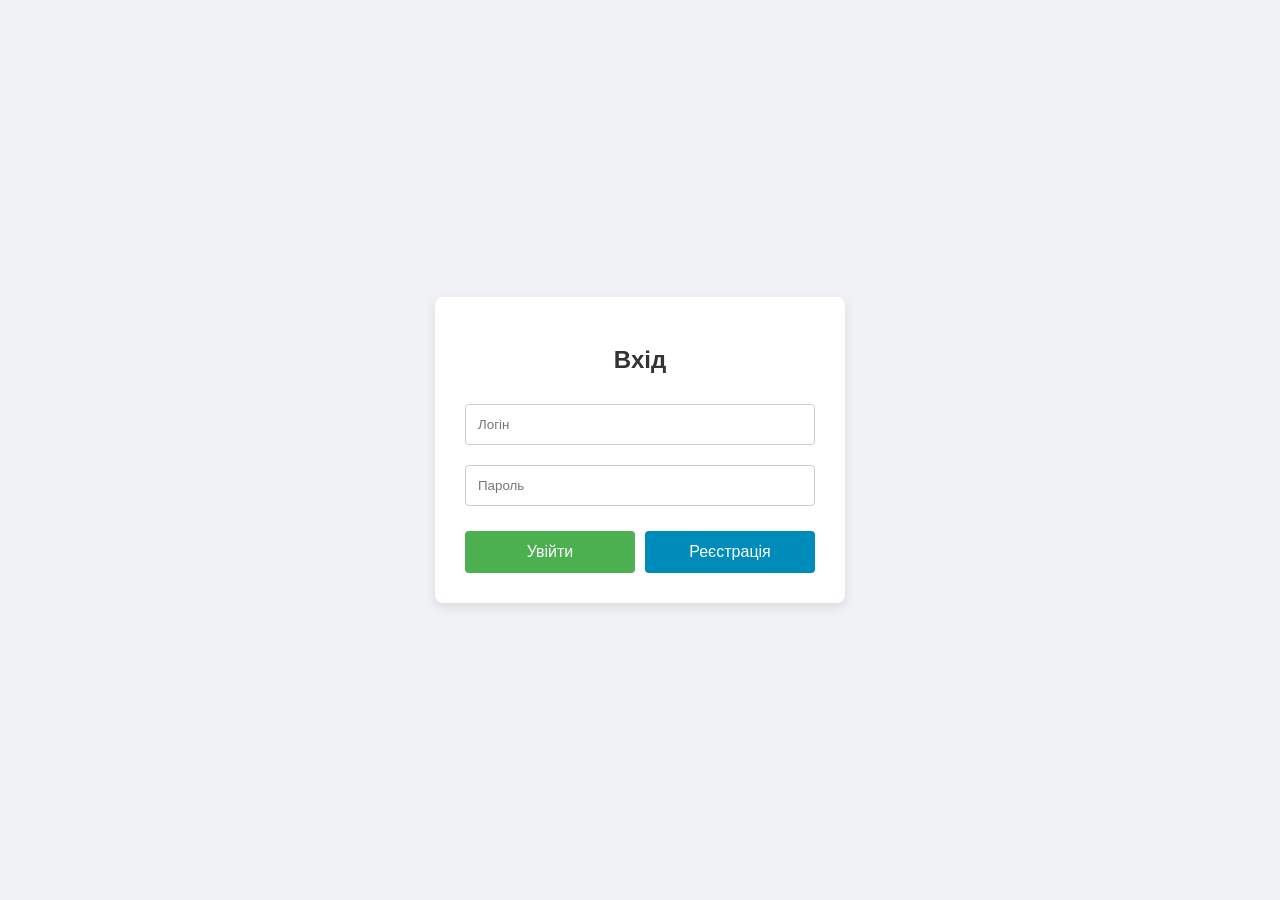
<file: app/pages/templates/login/index.html>
<!DOCTYPE html>
<html lang="uk">
<head>
    <meta charset="UTF-8">
    <meta name="viewport" content="width=device-width, initial-scale=1.0">
    <title>Вхід до системи</title>
    <style>
        /* Центрування всього контенту на сторінці */
        body {
            margin: 0;
            padding: 0;
            display: flex;
            justify-content: center;
            align-items: center;
            height: 100vh;
            background-color: #f0f2f5;
            font-family: Arial, sans-serif;
        }

        /* Контейнер форми */
        .login-container {
            background-color: #ffffff;
            padding: 30px;
            border-radius: 8px;
            box-shadow: 0 4px 12px rgba(0, 0, 0, 0.1);
            width: 100%;
            max-width: 350px;
            text-align: center;
        }

        h2 {
            margin-bottom: 20px;
            color: #333;
        }

        /* Стилі для полів вводу */
        input {
            width: 100%;
            padding: 12px;
            margin: 10px 0;
            display: inline-block;
            border: 1px solid #ccc;
            border-radius: 4px;
            box-sizing: border-box; /* Щоб padding не розширював інпут */
        }

        /* Стилі для кнопок */
        .btn-group {
            display: flex;
            gap: 10px;
            margin-top: 15px;
        }

        button {
            flex: 1;
            background-color: #4CAF50;
            color: white;
            padding: 12px;
            border: none;
            border-radius: 4px;
            cursor: pointer;
            font-size: 16px;
            transition: background-color 0.3s;
        }

        button:hover {
            background-color: #45a049;
        }

        .btn-secondary {
            background-color: #008CBA;
        }

        .btn-secondary:hover {
            background-color: #007ba8;
        }
    </style>
</head>
<body>

<div class="login-container">
    <h2>Вхід</h2>
    <form action="#">
        <input type="text" placeholder="Логін" name="username" required>
        <input type="password" placeholder="Пароль" name="password" required>

        <div class="btn-group">
            <button type="submit">Увійти</button>
            <button type="button" class="btn-secondary">Реєстрація</button>
        </div>
    </form>
</div>

</body>
</html>
</file>
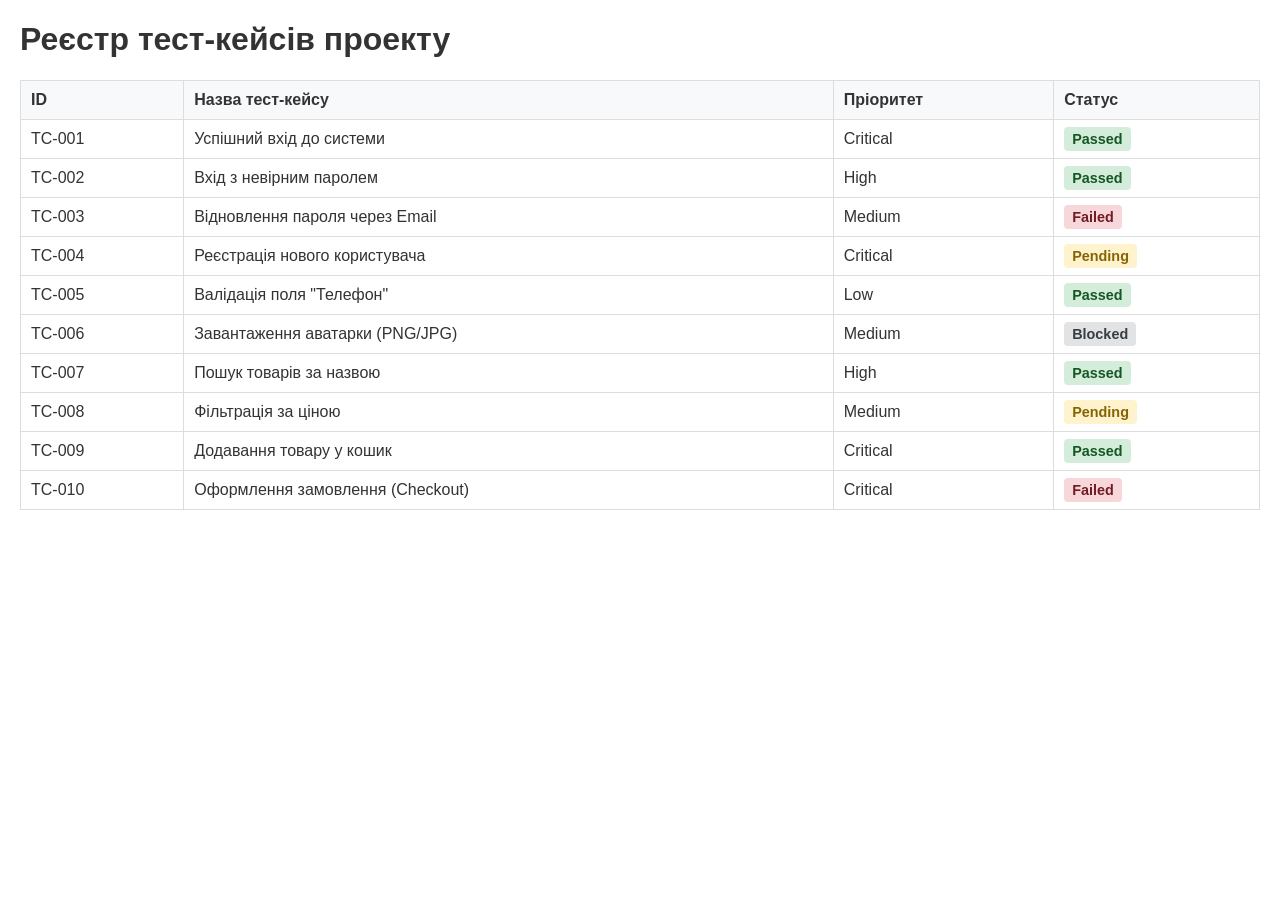
<file: app/pages/templates/pages/testcases.html>
<!DOCTYPE html>
<html lang="uk">
<head>
    <meta charset="UTF-8">
    <title>Test Cases List</title>
    <style>
        body { font-family: sans-serif; margin: 20px; color: #333; }
        table { width: 100%; border-collapse: collapse; margin-top: 20px; }
        th, td { border: 1px solid #ddd; padding: 10px; text-align: left; }
        th { background-color: #f8f9fa; }

        /* Стилі для статусів */
        .status { font-weight: bold; padding: 4px 8px; border-radius: 4px; font-size: 0.9em; }
        .passed { background-color: #d4edda; color: #155724; }
        .failed { background-color: #f8d7da; color: #721c24; }
        .pending { background-color: #fff3cd; color: #856404; }
        .blocked { background-color: #e2e3e5; color: #383d41; }
    </style>
</head>
<body>

    <h1>Реєстр тест-кейсів проекту</h1>

    <table>
        <thead>
            <tr>
                <th>ID</th>
                <th>Назва тест-кейсу</th>
                <th>Пріоритет</th>
                <th>Статус</th>
            </tr>
        </thead>
        <tbody>
            <tr><td>TC-001</td><td>Успішний вхід до системи</td><td>Critical</td><td><span class="status passed">Passed</span></td></tr>
            <tr><td>TC-002</td><td>Вхід з невірним паролем</td><td>High</td><td><span class="status passed">Passed</span></td></tr>
            <tr><td>TC-003</td><td>Відновлення пароля через Email</td><td>Medium</td><td><span class="status failed">Failed</span></td></tr>
            <tr><td>TC-004</td><td>Реєстрація нового користувача</td><td>Critical</td><td><span class="status pending">Pending</span></td></tr>
            <tr><td>TC-005</td><td>Валідація поля "Телефон"</td><td>Low</td><td><span class="status passed">Passed</span></td></tr>
            <tr><td>TC-006</td><td>Завантаження аватарки (PNG/JPG)</td><td>Medium</td><td><span class="status blocked">Blocked</span></td></tr>
            <tr><td>TC-007</td><td>Пошук товарів за назвою</td><td>High</td><td><span class="status passed">Passed</span></td></tr>
            <tr><td>TC-008</td><td>Фільтрація за ціною</td><td>Medium</td><td><span class="status pending">Pending</span></td></tr>
            <tr><td>TC-009</td><td>Додавання товару у кошик</td><td>Critical</td><td><span class="status passed">Passed</span></td></tr>
            <tr><td>TC-010</td><td>Оформлення замовлення (Checkout)</td><td>Critical</td><td><span class="status failed">Failed</span></td></tr>
        </tbody>
    </table>

</body>
</html>
</file>
